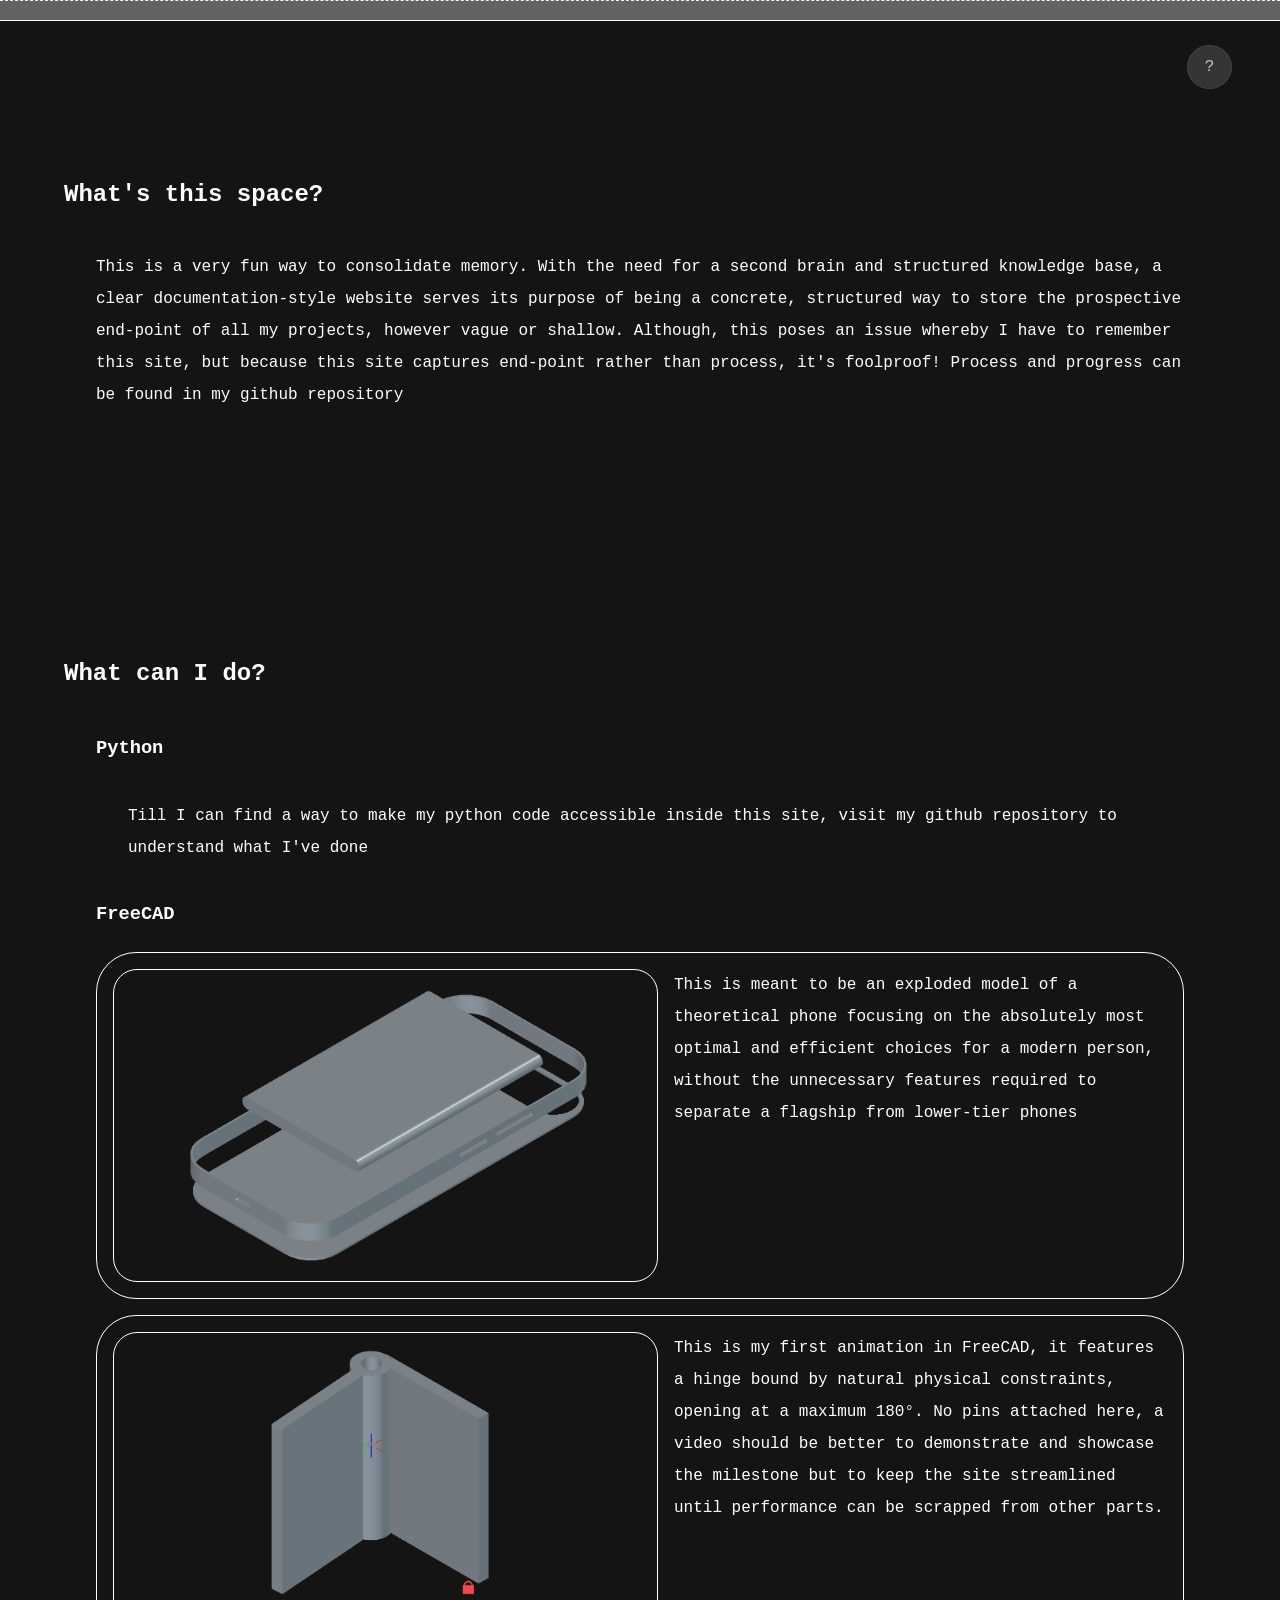
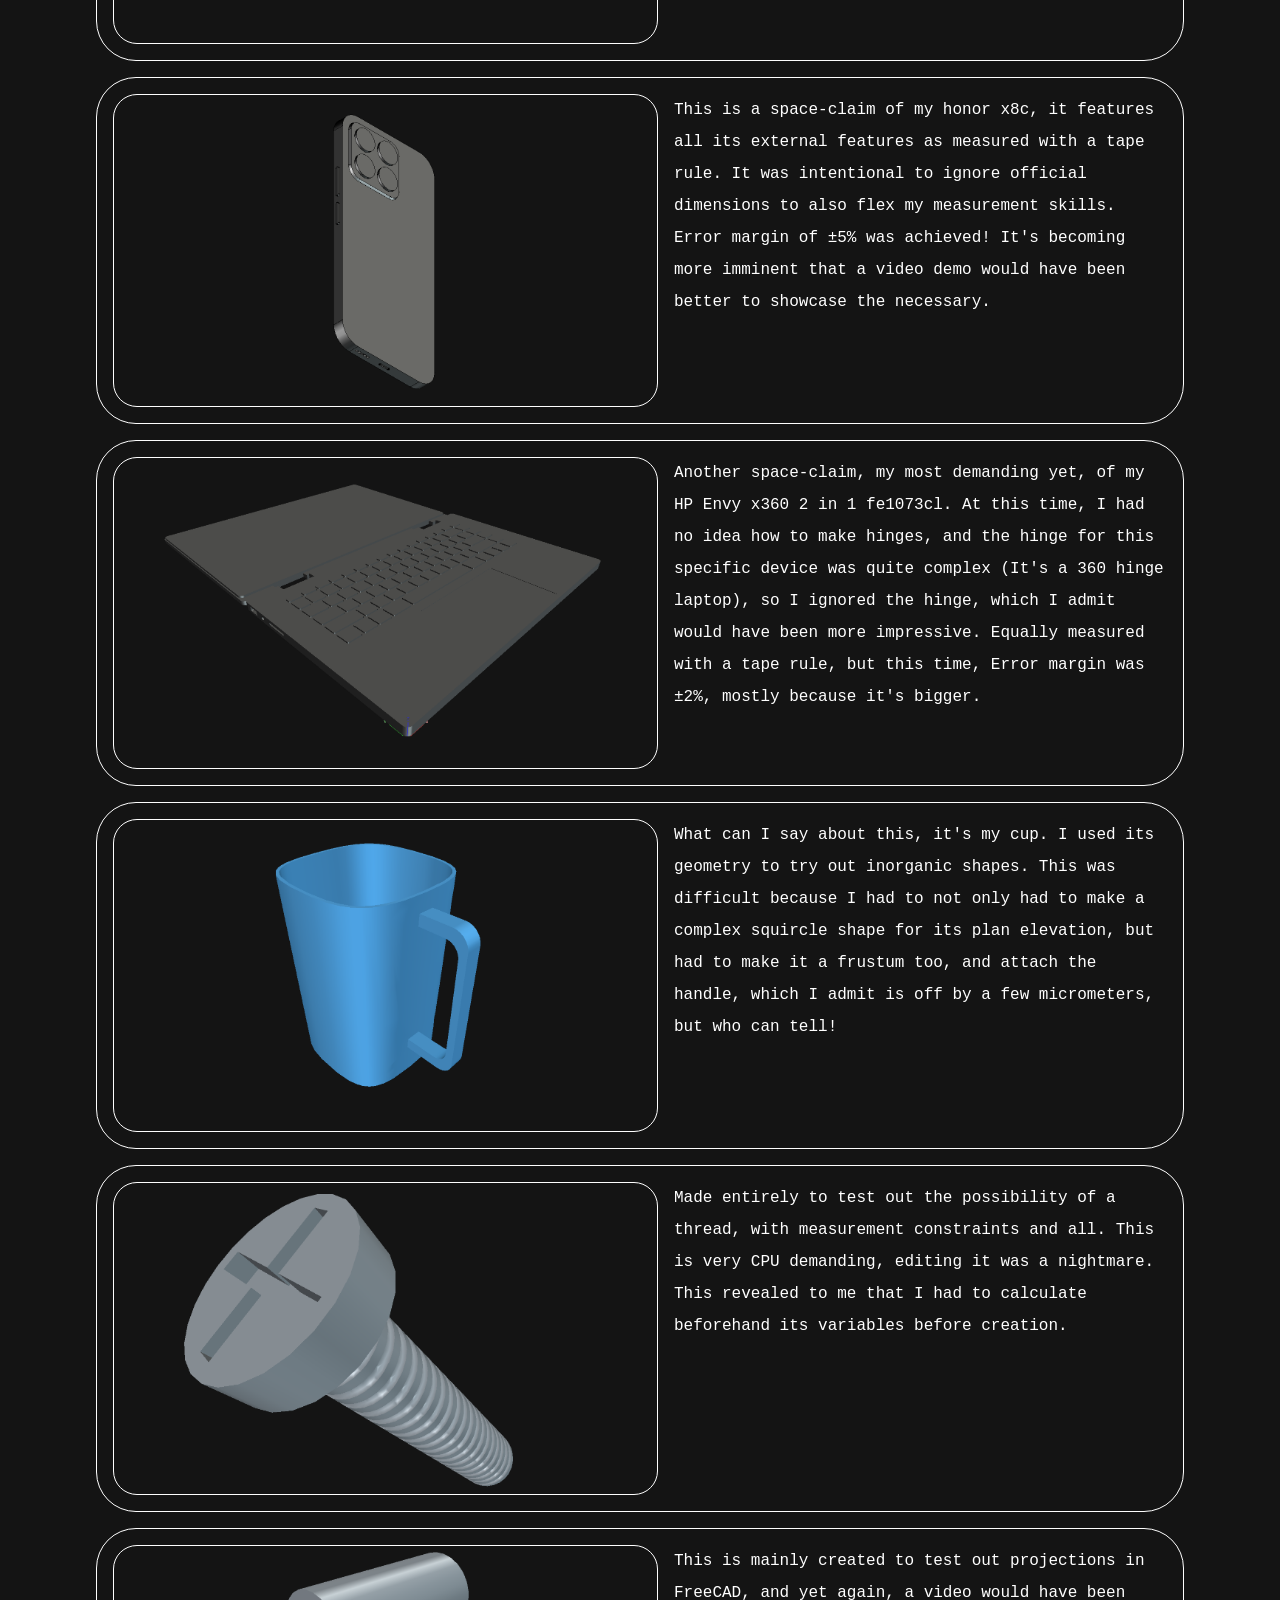
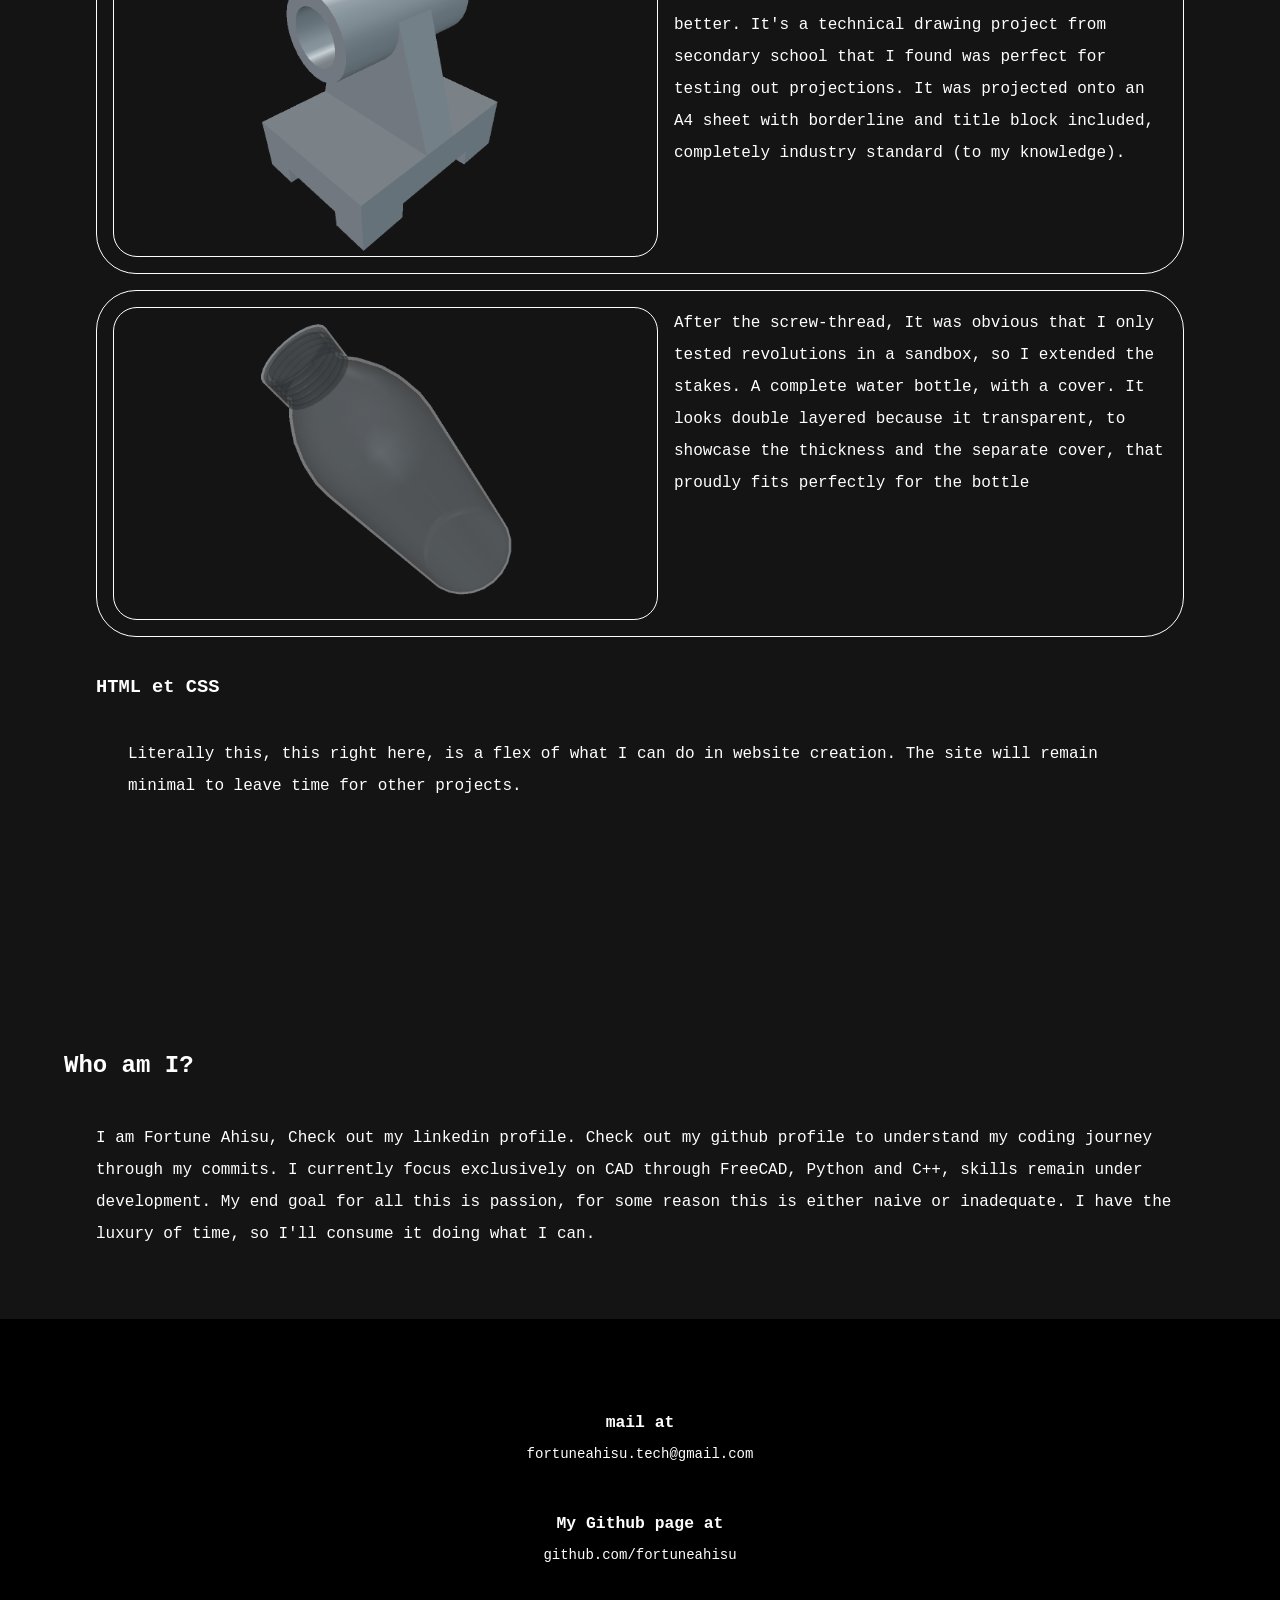
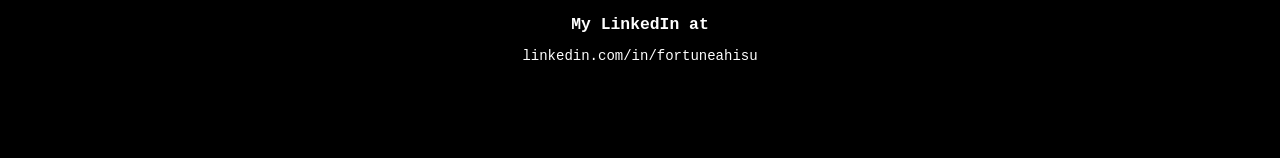
<file: index.html>
<!doctype html>
<html lang="en">

<head>
    <meta charset="UTF-8" />
    <meta name="viewport" content="width=device-width, initial-scale=1.0" />
    <title>Fortune Ahisu's dev space</title>
    <link rel="icon" type="image/png" href="images/gta_sa_entree.png" />
    <link rel="stylesheet" href="style.css" />
    <meta name="google-site-verification" content="fknblt3s11RON_cZ00d1R0crUzgrtQs26Bm3uGLIojQ" />
    <meta name="description"
        content="Personal portfolio and knowledge base of Fortune Ahisu, showcasing Python, C/C++, and FreeCAD engineering projects." />
    <link rel="canonical" href="https://fortuneahisu.github.io/" />
</head>

<body>
    <h1 id="header" tabindex="0">FORTUNE AHISU'S DEV SPACE</h1>
    <nav class="navigate" aria-label="Main navigation">
        <span aria-hidden="true">?</span>
        <ul class="navigateitems">
            <li><a href="#aboutwork">What's this space?</a></li>
            <li><a href="#workbreadth">What can I do?</a></li>
            <li><a href="#aboutme">Who am I?</a></li>
        </ul>
    </nav>
    <div id="aboutwork">
        <h2>What's this space?</h2>
        <p>This is a very fun way to consolidate memory. With the need for a second brain and structured knowledge base,
            a clear
            documentation-style website serves its purpose of being a concrete, structured way to store the prospective
            end-point of all my projects, however vague or shallow. Although, this poses an issue whereby I have to
            remember this site, but because this site captures end-point rather than process, it's foolproof! Process
            and progress can be found in my <a href="https://github.com/fortuneahisu/py-cad">github repository</a></p>
    </div>

    <div id="workbreadth">
        <h2>What can I do?</h2>
        <div class="skillpoint">
            <h3>Python</h3>
            <p>Till I can find a way to make my python code accessible inside this site, visit <a
                    href="https://github.com/fortuneahisu/py-cad">my github repository</a> to understand what I've done
            </p>
        </div>
        <div class="skillpoint">
            <h3>FreeCAD</h3>
            <div class="cadimages">
                <div class="cadproject">
                    <div class="cadimage">
                        <a href="images/exploded_sarai_g3.png" rel="noopener noreferrer"><img
                                src="images/exploded_sarai_g3.png" alt="an exploded theoretical phone" /></a>
                    </div>
                    <div class="caddescribe">
                        <p>This is meant to be an exploded model of a theoretical phone focusing on the absolutely most
                            optimal and efficient choices for a modern person, without the unnecessary features required
                            to
                            separate a flagship from lower-tier phones
                        </p>
                    </div>
                </div>
                <div class="cadproject">
                    <div class="cadimage">
                        <a href="images/hinge_mech.png" rel="noopener noreferrer"><img src="images/hinge_mech.png"
                                alt="a generic door hinge mechanism" /></a>
                    </div>
                    <div class="caddescribe">
                        <p>This is my first animation in FreeCAD, it features a hinge bound by natural physical
                            constraints, opening at a maximum 180°. No pins attached here, a video should be better to
                            demonstrate and showcase the milestone but to keep the site streamlined until performance
                            can be scrapped from other parts.
                        </p>
                    </div>
                </div>
                <div class="cadproject">
                    <div class="cadimage">
                        <a href="images/honor_x8c.png" rel="noopener noreferrer"><img src="images/honor_x8c.png"
                                alt="a space-claim of a honor x8c" /></a>
                    </div>
                    <div class="caddescribe">
                        <p>This is a space-claim of my honor x8c, it features all its external features as measured with
                            a tape rule. It was intentional to ignore official dimensions to also flex my measurement
                            skills. Error margin of ±5% was achieved! It's becoming more imminent that a video demo
                            would
                            have been better to showcase the necessary.
                        </p>
                    </div>
                </div>
                <div class="cadproject">
                    <div class="cadimage">
                        <a href="images/hp_envy.png" rel="noopener noreferrer"><img src="images/hp_envy.png"
                                alt="a space-claim of the HP Envy x360 2 in 1 fe1073cl" /></a>
                    </div>
                    <div class="caddescribe">
                        <p>Another space-claim, my most demanding yet, of my HP Envy x360 2 in 1 fe1073cl. At this time,
                            I had no idea how to make hinges, and the hinge for this specific device was quite complex
                            (It's a 360 hinge laptop), so I ignored the hinge, which I admit would have been more
                            impressive. Equally measured with a tape rule, but this time, Error margin was ±2%, mostly
                            because it's bigger.
                        </p>
                    </div>
                </div>
                <div class="cadproject">
                    <div class="cadimage">
                        <a href="images/my_blue_cup.png" rel="noopener noreferrer"><img src="images/my_blue_cup.png"
                                alt="3D CAD model of my blue cup" /></a>
                    </div>
                    <div class="caddescribe">
                        <p>What can I say about this, it's my cup. I used its geometry to try out inorganic shapes. This
                            was difficult because I had to not only had to make a complex squircle shape for its plan
                            elevation, but had to make it a frustum too, and attach the handle, which I admit is off by
                            a few micrometers, but who can tell!
                        </p>
                    </div>
                </div>
                <div class="cadproject">
                    <div class="cadimage">
                        <a href="images/screw_thread.png" rel="noopener noreferrer"><img src="images/screw_thread.png"
                                alt="screw thread" /></a>
                    </div>
                    <div class="caddescribe">
                        <p>Made entirely to test out the possibility of a thread, with measurement constraints and all.
                            This is very CPU demanding, editing it was a nightmare. This revealed to me that I had to
                            calculate beforehand its variables before creation.
                        </p>
                    </div>
                </div>
                <div class="cadproject">
                    <div class="cadimage">
                        <a href="images/generic_projection.png" rel="noopener noreferrer"><img
                                src="images/generic_projection.png" alt="generic cavalier isometric projection" /></a>
                    </div>
                    <div class="caddescribe">
                        <p>This is mainly created to test out projections in FreeCAD, and yet again, a video would have
                            been better. It's a technical drawing project from secondary school that I found was perfect
                            for testing out projections. It was projected onto an A4 sheet with borderline and title
                            block included, completely industry standard (to my knowledge).
                        </p>
                    </div>
                </div>
                <div class="cadproject">
                    <div class="cadimage">
                        <a href="images/water_bottle.png" rel="noopener noreferrer"><img src="images/water_bottle.png"
                                alt="water bottle" /></a>
                    </div>
                    <div class="caddescribe">
                        <p>After the screw-thread, It was obvious that I only tested revolutions in a sandbox, so I
                            extended the stakes. A complete water bottle, with a cover. It looks double layered because
                            it transparent, to showcase the thickness and the separate cover, that proudly fits
                            perfectly for the bottle
                        </p>
                    </div>
                </div>
            </div>
        </div>
        <div class="skillpoint">
            <h3>HTML et CSS</h3>
            <p>Literally this, this right here, is a flex of what I can do in website creation. The site will remain
                minimal to leave time for other projects.</p>
        </div>
    </div>
    <div id="aboutme">
        <h2>Who am I?</h2>
        <p>I am Fortune Ahisu, Check out my <a href="https://www.linkedin.com/in/fortuneahisu" target="_blank"
                rel="noopener noreferrer">linkedin profile</a>. Check out my <a href="https://github.com/fortuneahisu"
                target="_blank" rel="noopener noreferrer">github profile</a> to understand my coding journey through my
            commits. I currently focus exclusively on CAD through FreeCAD, Python and C++, skills remain under
            development.
            My end goal for all this is passion, for some reason this is either naive or inadequate. I have the luxury
            of time, so I'll consume it doing what I can.
        </p>
    </div>
    <footer>
        <div>
            <h3>mail at </h3><a href="mailto:fortuneahisu.tech@gmail.com" target="_blank"
                rel="noopener noreferrer">fortuneahisu.tech@gmail.com</a>
        </div>
        <div>
            <h3>My Github page at </h3><a href="https://github.com/fortuneahisu" target="_blank"
                rel="noopener noreferrer">github.com/fortuneahisu</a>
        </div>
        <div>
            <h3>My LinkedIn at </h3><a href="https://www.linkedin.com/in/fortuneahisu" target="_blank"
                rel="noopener noreferrer">linkedin.com/in/fortuneahisu</a>
        </div>
    </footer>
</body>

</html>
</file>
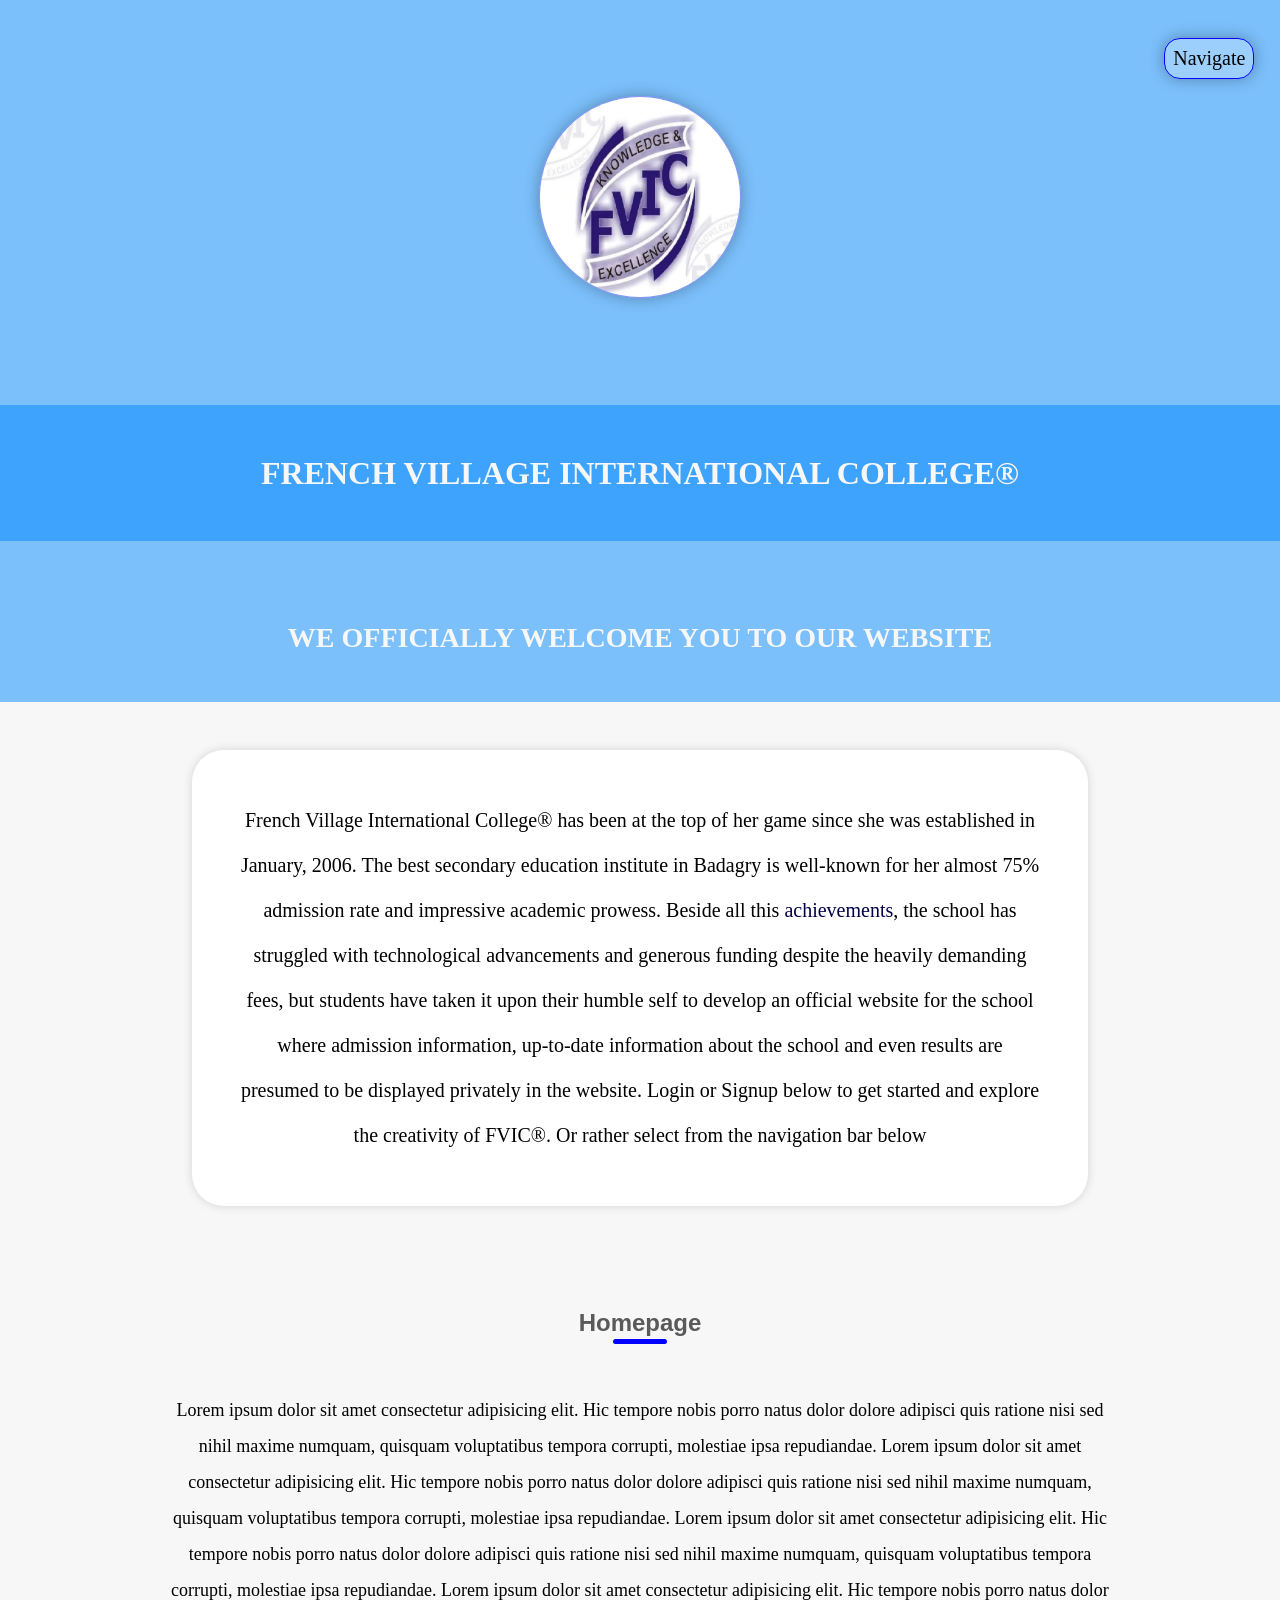
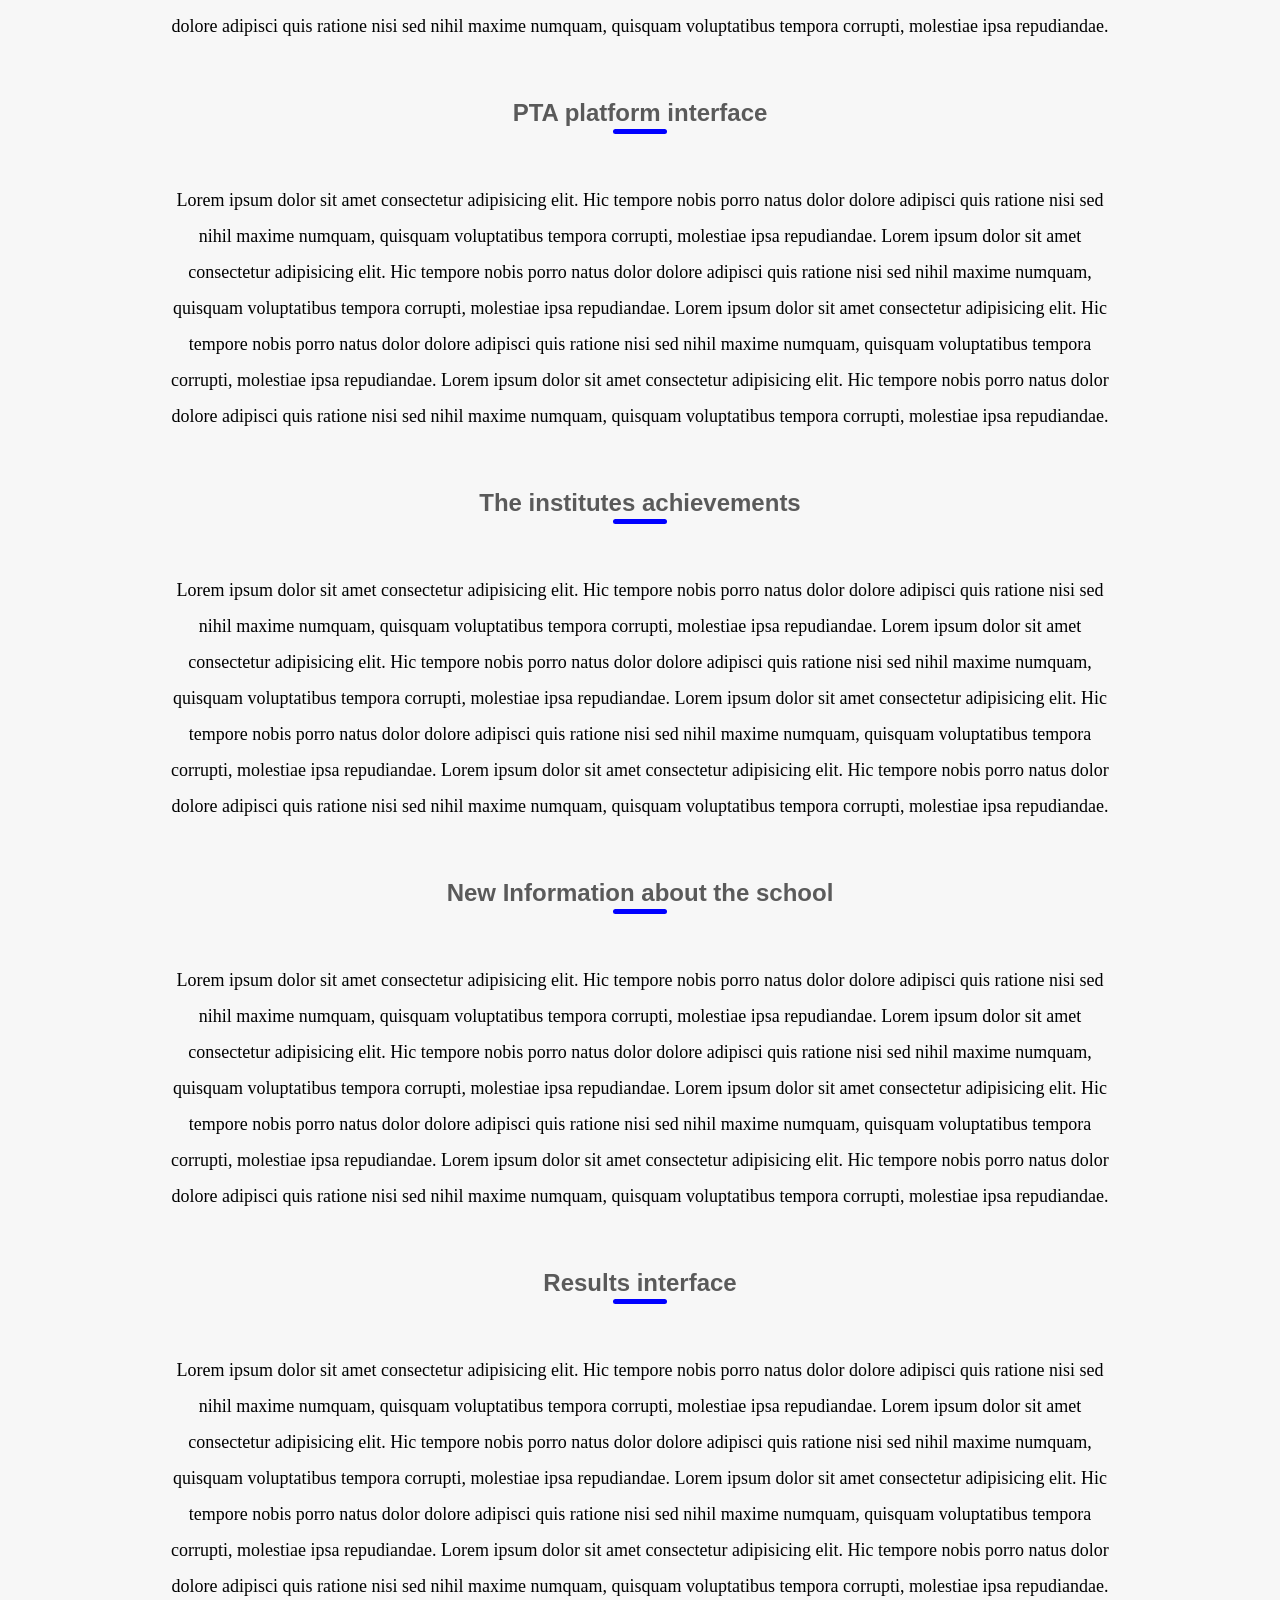
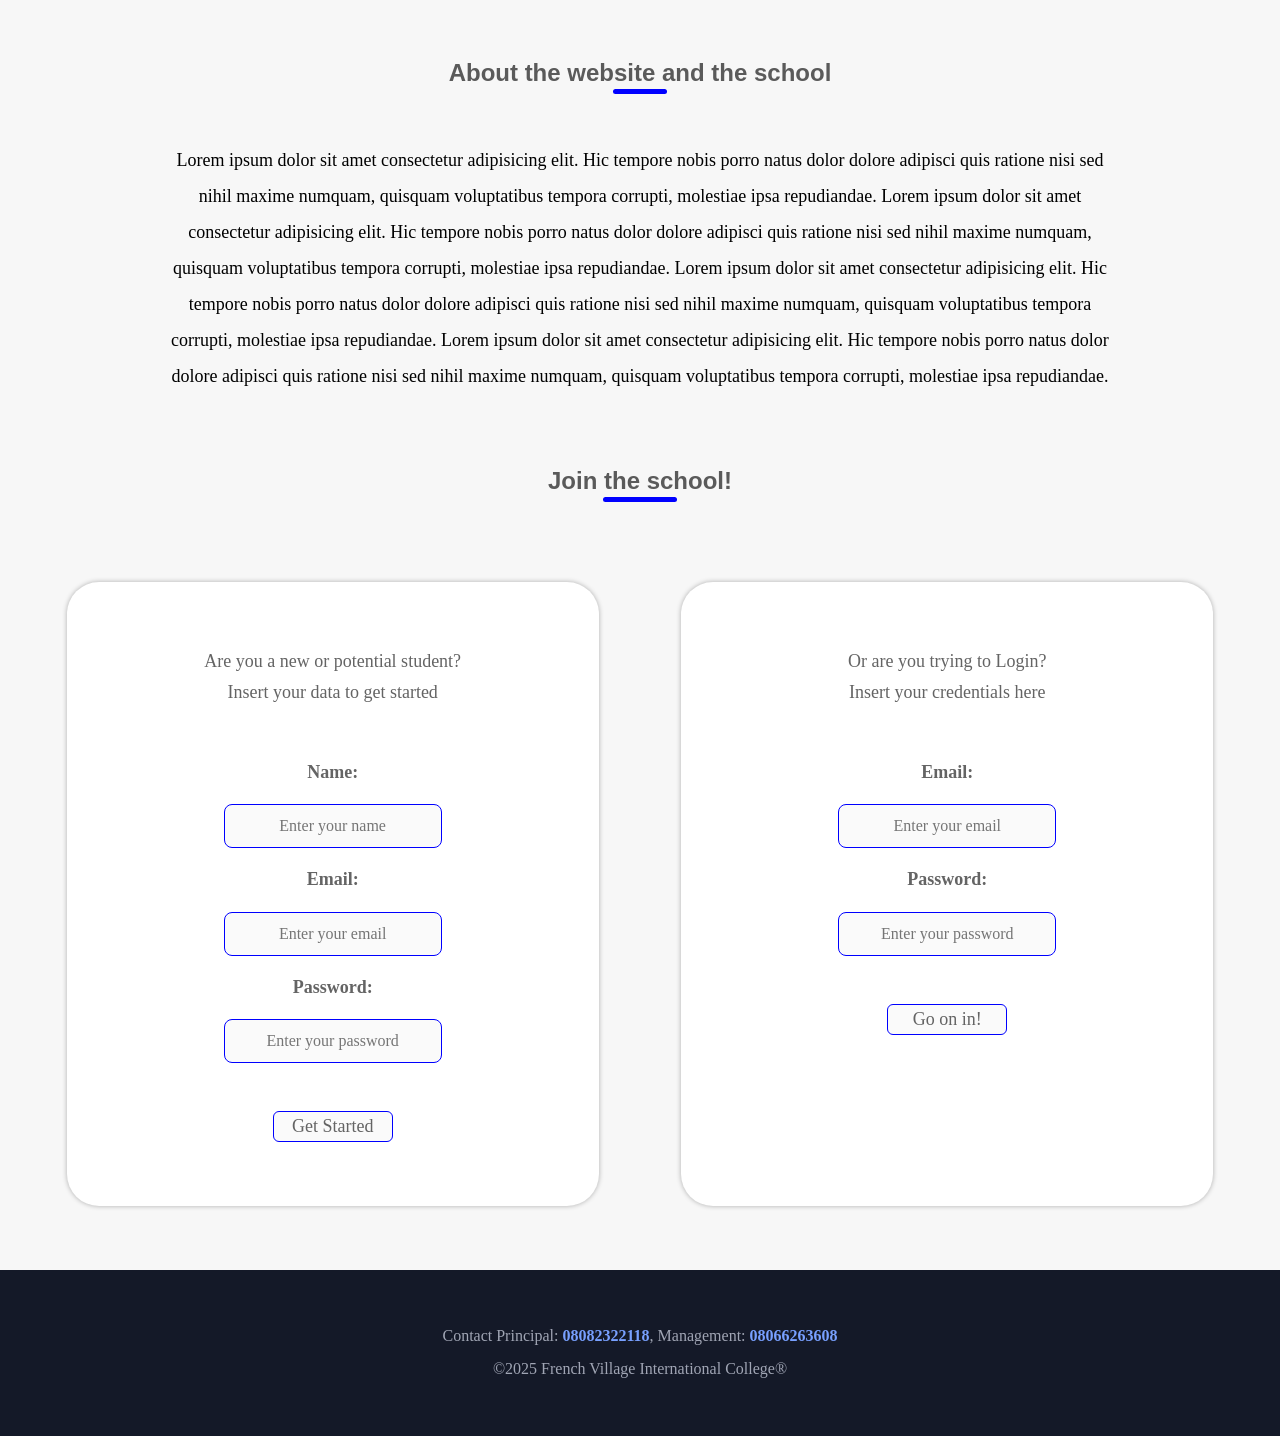
<file: HTML_CSS_JS/Ackerman series/fvic_prototype.html>
<!doctype html>
<html lang="en">
    <head>
        <link rel="stylesheet" href="fvic_prototype.css" />
        <meta charset="UTF-8" />
        <link
            rel="icon"
            type="icon"
            href="Ackerman 001.png"
        />
        <meta name="viewport" content="width=device-width, initial-scale=1.0" />
        <script src="fvic_prototype.js" defer></script>
        <title>French Village International College®</title>
    </head>
    <!--I use JetBrains Mono and Lilex font and I love the ligatures-->
    <body>
        <header>
            <div id="nav-wrap">
                <a
                    href="Ackerman 001.png"
                >
                    <img
                        alt="French Village International College Icon"
                        src="Ackerman 001.png"
                /></a>
            </div>
            <div class="welcome">
                <h1 id="heading">FRENCH VILLAGE INTERNATIONAL COLLEGE®</h1>
                <h2>WE OFFICIALLY WELCOME YOU TO OUR WEBSITE</h2>
            </div>
            <nav class="nav-class">
                <p id="nav-button">Navigate</p>
                <div id="nav-dropdown">
                    <a href="#Home" id="Go to Homepage">Go to Homepage</a>
                    <a href="#PTA" id="Enter PTA platform interface"
                        >Enter PTA platform interface</a
                    >
                    <a href="#Achievements" id="The institutes achievements"
                        >The institutes achievements</a
                    >
                    <a
                        href="#New-Information"
                        id="New Information about the school"
                        >New Information about the school</a
                    >
                    <a href="#Results" id="Results of each exam"
                        >Results of each exam</a
                    >
                    <a href="#About" id="About the website and the school"
                        >About the website and the school</a
                    >
                    <a href="#Join" id="Join the school">Join the school</a>
                </div>
            </nav>
        </header>
        <p id="preemptive">
            French Village International College® has been at the top of her
            game since she was established in January, 2006. The best secondary
            education institute in Badagry is well-known for her almost 75%
            admission rate and impressive academic prowess. Beside all this
            <a href="#Achievements">achievements</a>, the school has struggled
            with technological advancements and generous funding despite the
            heavily demanding fees, but students have taken it upon their humble
            self to develop an official website for the school where admission
            information, up-to-date information about the school and even
            results are presumed to be displayed privately in the website. Login
            or Signup below to get started and explore the creativity of FVIC®.
            Or rather select from the navigation bar below
        </p>
        <main class="main-content">
            <section>
                <h3 id="Home">Homepage</h3>
                <p>
                    Lorem ipsum dolor sit amet consectetur adipisicing elit. Hic
                    tempore nobis porro natus dolor dolore adipisci quis ratione
                    nisi sed nihil maxime numquam, quisquam voluptatibus tempora
                    corrupti, molestiae ipsa repudiandae. Lorem ipsum dolor sit
                    amet consectetur adipisicing elit. Hic tempore nobis porro
                    natus dolor dolore adipisci quis ratione nisi sed nihil
                    maxime numquam, quisquam voluptatibus tempora corrupti,
                    molestiae ipsa repudiandae. Lorem ipsum dolor sit amet
                    consectetur adipisicing elit. Hic tempore nobis porro natus
                    dolor dolore adipisci quis ratione nisi sed nihil maxime
                    numquam, quisquam voluptatibus tempora corrupti, molestiae
                    ipsa repudiandae. Lorem ipsum dolor sit amet consectetur
                    adipisicing elit. Hic tempore nobis porro natus dolor dolore
                    adipisci quis ratione nisi sed nihil maxime numquam,
                    quisquam voluptatibus tempora corrupti, molestiae ipsa
                    repudiandae.
                </p>
            </section>
            <section>
                <h3 id="PTA">PTA platform interface</h3>
                <p>
                    Lorem ipsum dolor sit amet consectetur adipisicing elit. Hic
                    tempore nobis porro natus dolor dolore adipisci quis ratione
                    nisi sed nihil maxime numquam, quisquam voluptatibus tempora
                    corrupti, molestiae ipsa repudiandae. Lorem ipsum dolor sit
                    amet consectetur adipisicing elit. Hic tempore nobis porro
                    natus dolor dolore adipisci quis ratione nisi sed nihil
                    maxime numquam, quisquam voluptatibus tempora corrupti,
                    molestiae ipsa repudiandae. Lorem ipsum dolor sit amet
                    consectetur adipisicing elit. Hic tempore nobis porro natus
                    dolor dolore adipisci quis ratione nisi sed nihil maxime
                    numquam, quisquam voluptatibus tempora corrupti, molestiae
                    ipsa repudiandae. Lorem ipsum dolor sit amet consectetur
                    adipisicing elit. Hic tempore nobis porro natus dolor dolore
                    adipisci quis ratione nisi sed nihil maxime numquam,
                    quisquam voluptatibus tempora corrupti, molestiae ipsa
                    repudiandae.
                </p>
            </section>
            <section>
                <h3 id="Achievements">The institutes achievements</h3>
                <p>
                    Lorem ipsum dolor sit amet consectetur adipisicing elit. Hic
                    tempore nobis porro natus dolor dolore adipisci quis ratione
                    nisi sed nihil maxime numquam, quisquam voluptatibus tempora
                    corrupti, molestiae ipsa repudiandae. Lorem ipsum dolor sit
                    amet consectetur adipisicing elit. Hic tempore nobis porro
                    natus dolor dolore adipisci quis ratione nisi sed nihil
                    maxime numquam, quisquam voluptatibus tempora corrupti,
                    molestiae ipsa repudiandae. Lorem ipsum dolor sit amet
                    consectetur adipisicing elit. Hic tempore nobis porro natus
                    dolor dolore adipisci quis ratione nisi sed nihil maxime
                    numquam, quisquam voluptatibus tempora corrupti, molestiae
                    ipsa repudiandae. Lorem ipsum dolor sit amet consectetur
                    adipisicing elit. Hic tempore nobis porro natus dolor dolore
                    adipisci quis ratione nisi sed nihil maxime numquam,
                    quisquam voluptatibus tempora corrupti, molestiae ipsa
                    repudiandae.
                </p>
            </section>
            <section>
                <h3 id="New-Information">New Information about the school</h3>
                <p>
                    Lorem ipsum dolor sit amet consectetur adipisicing elit. Hic
                    tempore nobis porro natus dolor dolore adipisci quis ratione
                    nisi sed nihil maxime numquam, quisquam voluptatibus tempora
                    corrupti, molestiae ipsa repudiandae. Lorem ipsum dolor sit
                    amet consectetur adipisicing elit. Hic tempore nobis porro
                    natus dolor dolore adipisci quis ratione nisi sed nihil
                    maxime numquam, quisquam voluptatibus tempora corrupti,
                    molestiae ipsa repudiandae. Lorem ipsum dolor sit amet
                    consectetur adipisicing elit. Hic tempore nobis porro natus
                    dolor dolore adipisci quis ratione nisi sed nihil maxime
                    numquam, quisquam voluptatibus tempora corrupti, molestiae
                    ipsa repudiandae. Lorem ipsum dolor sit amet consectetur
                    adipisicing elit. Hic tempore nobis porro natus dolor dolore
                    adipisci quis ratione nisi sed nihil maxime numquam,
                    quisquam voluptatibus tempora corrupti, molestiae ipsa
                    repudiandae.
                </p>
            </section>
            <section>
                <h3 id="Results">Results interface</h3>
                <p>
                    Lorem ipsum dolor sit amet consectetur adipisicing elit. Hic
                    tempore nobis porro natus dolor dolore adipisci quis ratione
                    nisi sed nihil maxime numquam, quisquam voluptatibus tempora
                    corrupti, molestiae ipsa repudiandae. Lorem ipsum dolor sit
                    amet consectetur adipisicing elit. Hic tempore nobis porro
                    natus dolor dolore adipisci quis ratione nisi sed nihil
                    maxime numquam, quisquam voluptatibus tempora corrupti,
                    molestiae ipsa repudiandae. Lorem ipsum dolor sit amet
                    consectetur adipisicing elit. Hic tempore nobis porro natus
                    dolor dolore adipisci quis ratione nisi sed nihil maxime
                    numquam, quisquam voluptatibus tempora corrupti, molestiae
                    ipsa repudiandae. Lorem ipsum dolor sit amet consectetur
                    adipisicing elit. Hic tempore nobis porro natus dolor dolore
                    adipisci quis ratione nisi sed nihil maxime numquam,
                    quisquam voluptatibus tempora corrupti, molestiae ipsa
                    repudiandae.
                </p>
            </section>
            <section>
                <h3 id="About">About the website and the school</h3>
                <p>
                    Lorem ipsum dolor sit amet consectetur adipisicing elit. Hic
                    tempore nobis porro natus dolor dolore adipisci quis ratione
                    nisi sed nihil maxime numquam, quisquam voluptatibus tempora
                    corrupti, molestiae ipsa repudiandae. Lorem ipsum dolor sit
                    amet consectetur adipisicing elit. Hic tempore nobis porro
                    natus dolor dolore adipisci quis ratione nisi sed nihil
                    maxime numquam, quisquam voluptatibus tempora corrupti,
                    molestiae ipsa repudiandae. Lorem ipsum dolor sit amet
                    consectetur adipisicing elit. Hic tempore nobis porro natus
                    dolor dolore adipisci quis ratione nisi sed nihil maxime
                    numquam, quisquam voluptatibus tempora corrupti, molestiae
                    ipsa repudiandae. Lorem ipsum dolor sit amet consectetur
                    adipisicing elit. Hic tempore nobis porro natus dolor dolore
                    adipisci quis ratione nisi sed nihil maxime numquam,
                    quisquam voluptatibus tempora corrupti, molestiae ipsa
                    repudiandae.
                </p>
            </section>
        </main>
        <h3 id="Join">Join the school!</h3>
        <div class="form-class">
            <form action="#" method="post" class="form">
                <p class="signup">
                    Are you a new or potential student?<br />
                    Insert your data to get started
                </p>
                <label for="signup-name" class="label">Name: </label>
                <input
                    type="text"
                    id="signup-name"
                    name="user-name-signup"
                    class="Signup"
                    placeholder="Enter your name"
                    required
                />
                <label for="signup-email" class="label">Email: </label>
                <input
                    type="email"
                    id="signup-email"
                    name="user-email-signup"
                    class="Signup"
                    placeholder="Enter your email"
                    required
                />
                <label for="signup-password" class="label">Password: </label>
                <input
                    type="password"
                    id="signup-password"
                    name="user-password-signup"
                    class="Signup"
                    placeholder="Enter your password"
                    required
                />
                <input
                    type="submit"
                    id="signup-button"
                    value="Get Started"
                    class="Signup"
                />
            </form>
            <form
                action="#"
                method="post"
                class="form"
                enctype="multipart/form-data"
            >
                <p class="login">
                    Or are you trying to Login?<br />
                    Insert your credentials here
                </p>
                <label for="login-email" class="label">Email: </label>
                <input
                    type="email"
                    id="login-email"
                    name="user-email-signin"
                    class="Signin"
                    placeholder="Enter your email"
                    required
                />
                <label for="login-password" class="label">Password: </label>
                <input
                    type="password"
                    id="login-password"
                    name="user-password-signin"
                    class="Signin"
                    placeholder="Enter your password"
                    required
                />
                <input
                    type="submit"
                    id="login-button"
                    value="Go on in!"
                    class="Signin"
                />
            </form>
        </div>
    </body>
    <footer id="footer" class="footer">
        <p>
            Contact Principal: <a href="tel:08082322118">08082322118</a>,
            Management:
            <a href="tel:08066263608">08066263608</a>
        </p>
        <p>&copy;2025 French Village International College®</p>
    </footer>
</html>
</file>
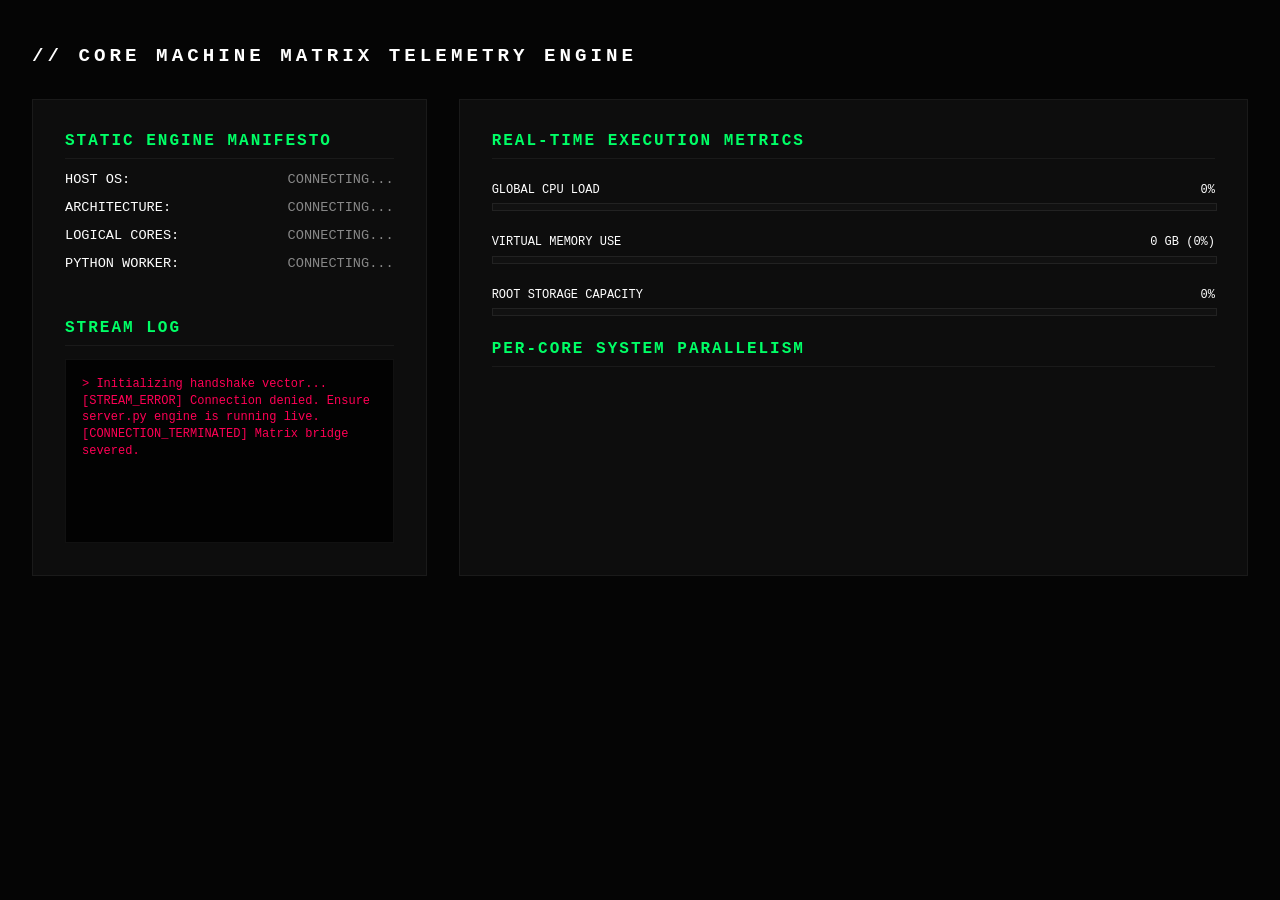
<file: HTML_CSS_JS/Rekindle series/redefinition.html>
<!DOCTYPE html>
<html lang="en">
<head>
    <meta charset="UTF-8">
    <meta name="viewport" content="width=device-width, initial-scale=1.0">
    <title>PYTHON // JAVASCRIPT REAL-TIME MATRIX</title>
    <style>
        :root {
            --bg-black: #050505;
            --surface-gray: #0d0d0d;
            --border-neon: #00ff66;
            --border-dim: #1a1a1a;
            --text-white: #ffffff;
            --text-dim: #555555;
            --font-mono: 'Courier New', Courier, monospace;
        }

        body {
            background-color: var(--bg-black);
            color: var(--text-white);
            font-family: var(--font-mono);
            margin: 0;
            padding: 2rem;
            overflow-x: hidden;
        }

        /* Architectural Grid Layout */
        .dashboard_grid {
            display: grid;
            grid-template-columns: 1fr 2fr;
            gap: 2rem;
            max-width: 1400px;
            margin: 0 auto;
        }

        @media (max-width: 900px) {
            .dashboard_grid { grid-template-columns: 1fr; }
        }

        .panel {
            background-color: var(--surface-gray);
            border: 1px solid var(--border-dim);
            padding: 2rem;
            position: relative;
            transition: border-color 0.3s ease;
        }

        .panel.active-stream {
            border-color: #00ff6633;
        }

        h2 {
            font-size: 1rem;
            margin-top: 0;
            letter-spacing: 2px;
            color: var(--border-neon);
            border-bottom: 1px solid var(--border-dim);
            padding-bottom: 0.5rem;
        }

        .meta_line {
            font-size: 0.85rem;
            margin: 0.8rem 0;
            display: flex;
            justify-content: space-between;
        }

        .meta_value { color: #888; }

        /* Dynamic Progress Bar Containers */
        .meter_container {
            margin: 1.5rem 0;
        }

        .meter_label {
            font-size: 0.75rem;
            margin-bottom: 0.4rem;
            display: flex;
            justify-content: space-between;
        }

        .bar_frame {
            width: 100%;
            height: 6px;
            background-color: #111;
            border: 1px solid #222;
            overflow: hidden;
        }

        .bar_fill {
            height: 100%;
            width: 0%;
            background-color: var(--border-neon);
            transition: width 0.1s linear;
        }

        /* CPU Core Array Visualization Matrix */
        .core_matrix {
            display: grid;
            grid-template-columns: repeat(auto-fill, minmax(60px, 1fr));
            gap: 0.5rem;
            margin-top: 1rem;
        }

        .core_box {
            background-color: #111;
            border: 1px solid var(--border-dim);
            padding: 0.5rem;
            text-align: center;
            font-size: 0.7rem;
            color: var(--text-dim);
            transition: background 0.1s ease, color 0.1s ease;
        }

        /* Real-Time Log Output Window */
        #log_terminal {
            height: 150px;
            background-color: #020202;
            border: 1px solid #111;
            padding: 1rem;
            font-size: 0.75rem;
            color: #666;
            overflow-y: auto;
            white-space: pre-wrap;
            line-height: 1.4;
        }
    </style>
</head>
<body>

    <h1 style="font-size: 1.2rem; margin-bottom: 2rem; letter-spacing: 4px;">// CORE MACHINE MATRIX TELEMETRY ENGINE</h1>

    <div class="dashboard_grid">
        
        <div class="panel" id="static-panel">
            <h2>STATIC ENGINE MANIFESTO</h2>
            <div class="meta_line"><span>HOST OS:</span><span class="meta_value" id="meta-os">CONNECTING...</span></div>
            <div class="meta_line"><span>ARCHITECTURE:</span><span class="meta_value" id="meta-arch">CONNECTING...</span></div>
            <div class="meta_line"><span>LOGICAL CORES:</span><span class="meta_value" id="meta-cores">CONNECTING...</span></div>
            <div class="meta_line"><span>PYTHON WORKER:</span><span class="meta_value" id="meta-py">CONNECTING...</span></div>
            
            <h2 style="margin-top: 3rem;">STREAM LOG</h2>
            <div id="log_terminal">> Initializing handshake vector...</div>
        </div>

        <div class="panel" id="dynamic-panel">
            <h2>REAL-TIME EXECUTION METRICS</h2>
            
            <div class="meter_container">
                <div class="meter_label"><span>GLOBAL CPU LOAD</span><span id="txt-cpu">0%</span></div>
                <div class="bar_frame"><div class="bar_fill" id="bar-cpu"></div></div>
            </div>

            <div class="meter_container">
                <div class="meter_label"><span>VIRTUAL MEMORY USE</span><span id="txt-mem">0 GB (0%)</span></div>
                <div class="bar_frame"><div class="bar_fill" id="bar-mem" style="background-color: #00e1ff;"></div></div>
            </div>

            <div class="meter_container">
                <div class="meter_label"><span>ROOT STORAGE CAPACITY</span><span id="txt-disk">0%</span></div>
                <div class="bar_frame"><div class="bar_fill" id="bar-disk" style="background-color: #ff0055;"></div></div>
            </div>

            <h2>PER-CORE SYSTEM PARALLELISM</h2>
            <div class="core_matrix" id="core-grid"></div>
        </div>

    </div>

    <script>
        document.addEventListener('DOMContentLoaded', () => {
            const logWindow = document.getElementById('log_terminal');
            
            // Connect native browser JavaScript right to the custom running Python server instance
            const ws = new WebSocket('ws://localhost:8765');

            ws.onopen = () => {
                document.getElementById('static-panel').classList.add('active-stream');
                document.getElementById('dynamic-panel').classList.add('active-stream');
                logWindow.innerHTML += `\n[HANDSHAKE_SUCCESS] Channel established with telemetry daemon.`;
            };

            ws.onmessage = (event) => {
                // Parse serialized byte packets streamed directly from Python runtime
                const data = JSON.parse(event.data);
                
                // 1. Map Structural Static Metadata Object Elements
                document.getElementById('meta-os').innerText = data.static_meta.os;
                document.getElementById('meta-arch').innerText = data.static_meta.arch;
                document.getElementById('meta-cores').innerText = data.static_meta.cores;
                document.getElementById('meta-py').innerText = data.static_meta.python_version;

                // 2. Map Dynamic Graph Bar Transformations Globally
                document.getElementById('txt-cpu').innerText = `${data.metrics.cpu_global_load}%`;
                document.getElementById('bar-cpu').style.width = `${data.metrics.cpu_global_load}%`;

                document.getElementById('txt-mem').innerText = `${data.metrics.memory_used_gb} GB (${data.metrics.memory_percent}%)`;
                document.getElementById('bar-mem').style.width = `${data.metrics.memory_percent}%`;

                document.getElementById('txt-disk').innerText = `${data.metrics.disk_percent}%`;
                document.getElementById('bar-disk').style.width = `${data.metrics.disk_percent}%`;

                // 3. Render and Scale Core-Specific Distribution Grid Arrays Dynamically
                const coreGrid = document.getElementById('core-grid');
                coreGrid.innerHTML = ''; // Efficient layout repaint clean
                
                data.metrics.cpu_core_loads.forEach((load, index) => {
                    const box = document.createElement('div');
                    box.className = 'core_box';
                    box.innerText = `C${index}\n${Math.round(load)}%`;
                    
                    // High-load color alerts driven by raw metrics computation
                    if(load > 70) {
                        box.style.background = '#ff005522';
                        box.style.borderColor = '#ff0055';
                        box.style.color = '#ff0055';
                    } else if(load > 15) {
                        box.style.background = '#00ff6611';
                        box.style.borderColor = '#00ff6644';
                        box.style.color = '#00ff66';
                    }
                    coreGrid.appendChild(box);
                });

                // Append continuous packet logging matrix trackers
                logWindow.innerText += `\nINBOUND_PACKET // TS: ${data.timestamp.toFixed(2)} // CPU: ${data.metrics.cpu_global_load}%`;
                logWindow.scrollTop = logWindow.scrollHeight; // Auto-scrolls console
            };

            ws.onerror = (err) => {
                logWindow.innerHTML += `\n[STREAM_ERROR] Connection denied. Ensure server.py engine is running live.`;
                logWindow.style.color = '#ff0055';
            };

            ws.onclose = () => {
                logWindow.innerHTML += `\n[CONNECTION_TERMINATED] Matrix bridge severed.`;
            };
        });
    </script>
</body>
</html>
</file>
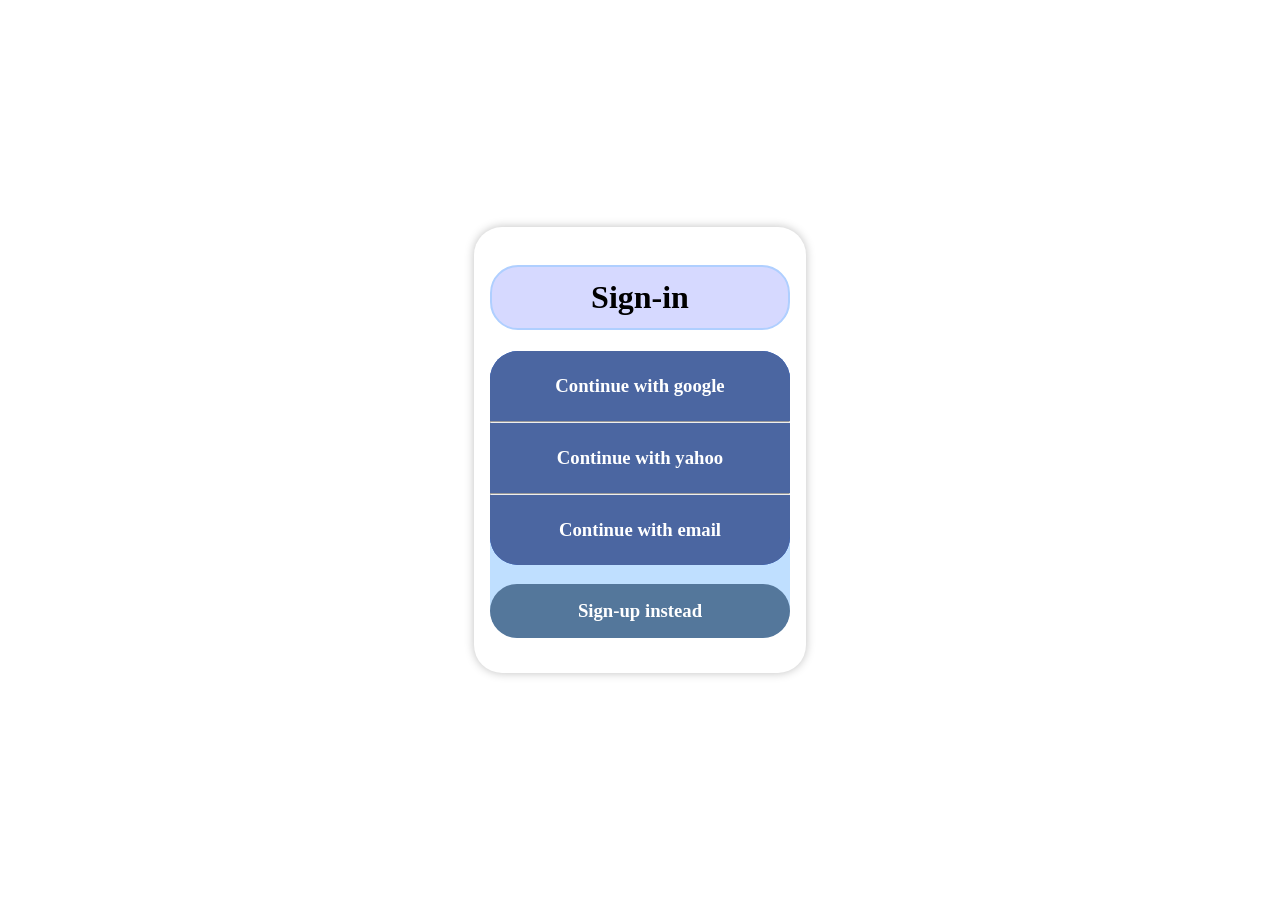
<file: HTML_CSS_JS/Rekindle series/space-claim_sign-up.html>
<!--Rekindle2-->
<!doctype html>
<html lang="en">
    <head>
        <meta charset="utf-8" />
        <meta content="width=device-width, initial-scale=1" name="viewport" />
        <link rel="stylesheet" href="space-claim_sign-up.css" />
        <title>Sign-in|Windows</title>
    </head>
    <body>
        <div class="main">
            <div class="content">
                <h1>Sign-in</h1>
                <div class="log-options">
                    <div class="signin-options">
                        <h3 id="first-option">Continue with google</h3>
                        <hr />
                        <h3>Continue with yahoo</h3>
                        <hr />
                        <h3 id="last-option">Continue with email</h3>
                    </div>
                    <h3 id="signup-options">Sign-up instead</h3>
                </div>
            </div>
        </div>
    </body>
</html>
</file>
<file: style.css>
html {
    scroll-behavior: smooth;
}

body {
    font-family: Lilex, monospace;
    margin: 0px;
    font-size: 1rem;
    min-height: 100vh;
    display: flex;
    color: white;
    flex-direction: column;
    line-height: 2;
    background-color: rgba(20, 20, 20);
    justify-content: space-between;
}

p {
    border-width: 0px 0px 0px 2px;
    border-color: black;
    margin: 2rem;
    text-align: left;
}

a {
    text-decoration: none;
    color: white;
    font-weight: 500;
    transition: 0.25s ease-in-out;
}

#header {
    font-size: 22.5px;
    z-index: 1000;
    text-align: center;
    background-color: rgba(230, 230, 230, 0.375);
    border-radius: 0px;
    border: 0px solid black;
    border-bottom: 1px solid white;
    position: fixed;
    width: 100%;
    top: -65px;
    margin: 0px;
    padding: 20px 0px 20px 0px;
    transition: 0.3s ease-in-out;
}

#header:hover,
#header:focus-visible {
    top: 0px;
}

#aboutwork {
    border-color: rgb(50, 50, 50);
    border-top: 1px dashed;
    padding: 150px 5% 37.5px 5%;
}

.navigate {
    position: fixed;
    right: 3.75%;
    top: 5%;
    color: white;
    opacity: 0.75;
    text-align: center;
    padding: 5px;
    border-radius: 22.5px;
    border: 1px solid rgb(85, 85, 85);
    background-color: rgb(65, 65, 65);
}

.navigateitems {
    list-style: none;
    padding: 0px;
    margin: 0px;
    overflow: hidden;
    width: 33px;
    max-height: 0px;
    transition:
        max-height 0.3s ease-in-out,
        opacity 0.3s ease-in-out,
        width 0.3s ease-in-out;
}

.navigate:hover .navigateitems {
    max-height: 400px;
    width: 200px;
}

.navigate:focus-within .navigateitems {
    max-height: 400px;
    width: 200px;
}

.navigateitems li {
    list-style: none;
    background: rgb(15, 15, 15);
    border-radius: 15px;
    color: white;
    transition: 0.25s;
    text-align: left;
    border: 1px solid rgb(55, 55, 55);
    padding: 0px;
    margin: 5px 0px 0px 0px;
    text-wrap-mode: nowrap;
}

.navigateitems a {
    display: block;
    color: white;
    text-decoration: none;
    padding: 3.75px;
}

.navigateitems li:hover {
    transform: translateY(-2.5px);
    background: rgb(30, 30, 30);
}

#workbreadth {
    padding: 150px 5% 37.5px 5%;
}

.skillpoint {
    margin: 2rem;
}

.cadimages {
    display: flex;
    flex-direction: column;
    flex-wrap: wrap;
    gap: 1rem;
}

.cadimages img {
    border: 1px solid rgb(254, 254, 254);
    border-radius: 1.5rem;
    float: left;
    margin: 1rem;
    width: 50%;
}

.cadproject {
    border-radius: 2.5rem;
    border: 1px solid rgb(254, 254, 254);
    gap: 1rem;
}


.caddescribe p {
    margin: 1rem;
}

#aboutme {
    padding: 150px 5% 37.5px 5%;
}

footer {
    background-color: black;
    padding: 3rem;
    text-align: center;
    font-size: 0.875rem;
}

footer div {
    margin: 2.5rem;
}

footer h3 {
    margin: 0px;
}
</file>
<file: HTML_CSS_JS/Ackerman series/fvic_prototype.css>
::selection {
    background-color: rgb(94, 0, 138);
    color: rgb(164, 229, 255);
}
html {
    scroll-behavior: smooth;
}
body {
    font-family: "Bahnschrift light", serif;
    font-size: 1.125rem;
    line-height: 1.75;
    margin: 0;
    background: rgb(247, 247, 247);
}

#heading {
    font-size: 2rem;
    text-align: center;
    font-weight: bolder;
    display: block;
    margin: 0rem;
    color:rgb(247, 247, 247);
    align-items: center;
    align-content: center;
    padding: 2.5rem;
    transition: 0.3s ease-in-out;
    background:rgb(0, 136, 255, 0.5);
}

#nav-wrap {
    display: flex;
    justify-content: space-between;
    flex-direction: column;
    align-items: center;
    padding: 5rem;
    margin-bottom: 2rem;
    background:rgb(0, 136, 255, 0.5);
    margin: 0px;
}
.welcome {
    background:rgb(0, 136, 255, 0.5);
    animation: none;
    margin: 0px;
    text-align: justify;
}
#nav-wrap img {
    border-radius: 50%;
    margin: 1rem;
    height: 200px;
    width: 200px;
    border: 1px solid rgb(144, 144, 247);
    box-shadow: 0 0 15px 0 rgba(0, 0, 0, 0.3);
    object-fit: cover;
    transform-origin: top center;
    transition:
        border-radius 0.5s ease-in-out,
        transform 0.3s ease-in-out;
}

#nav-wrap img:hover {
    border-radius: 0px;
    transform: scale(1.125);
}

.nav-class {
    display: flex;
    justify-content: space-between;
    align-items: center;
    padding: 1rem;
    position: fixed;
    font-size: 1rem;
    margin: 0;
}

.nav-class a {
    color: black;
    text-decoration: none;
    margin: 0.5rem;
    padding: 0.25rem 0.5rem;
    text-align: center;
    align-items: center;
    align-content: center;
    border-radius: 2rem;
    transition: 0.1s ease-in-out;
}

#nav-dropdown {
    display: none;
    transition: 0.75s ease-in-out;
}
.nav-class:hover #nav-dropdown {
    display: flex;
    font-size: 100%;
    opacity: 1;
    flex-direction: column;
    border: 1px solid blue;
    position: fixed;
    top: 4.75rem;
    right: 1rem;
    border-radius: 1.75rem;
    background-color: rgba(255, 255, 255, 0.625);
    box-shadow: 0 0 15px 0 rgba(0, 0, 0, 0.3);
}

#nav-button {
    border: 1px solid blue;
    position: fixed;
    right: 2%;
    top: 2%;
    padding: 0.125rem 0.5rem;
    text-align: center;
    font-size: 1.25rem;
    border-radius: 1rem;
    background-color: rgba(255, 255, 255, 0.25);
    box-shadow: 0 0 15px 0 rgba(0, 0, 0, 0.3);
    transition: 0.2s ease-in-out;
}

.nav-class #nav-button:hover {
    border: 1px solid rgb(0, 0, 160);
    background-color: rgba(168, 168, 255, 0.75);
}

.nav-class a:hover {
    color: aliceblue;
    background-color: rgb(61, 61, 255, 0.75);
    transform: translateX(0.375rem);
}

h2 {
    text-align: center;
    padding: 2.5rem;
    margin: 2rem 0;
    font-size: 1.75rem;
    color: rgb(247, 247, 247);
}

h3::after {
    content: "";
    position: absolute;
    left: 50%;
    bottom: 0;
    text-align: center;
    transform: translateX(-50%);
    width: 6.25%;
    height: 5px;
    background-color: blue;
    border-radius: 2rem;
}

#preemptive {
    font-size: 1.25rem;
    margin: 3rem auto;
    padding: 3rem;
    width: 62.5%;
    text-align: center;
    border-radius: 2rem;
    line-height: 2.25;
    box-shadow: 0 0 10px rgb(211, 211, 211);
    background-color: rgb(255, 255, 255);
}

#preemptive a {
    color: rgb(0, 0, 70);
    text-decoration: none;
}

#preemptive a:hover {
    color: blue;
    text-decoration: underline;
}

.main-content {
    margin: 2.5rem auto;
    text-align: center;
    width: 75%;
    align-items: center;
    align-content: center;
    justify-content: center;
}

h3 {
    text-align: center;
    font-family: sans-serif;
    font-size: 1.5rem;
    position: relative;
    margin: 3rem;
    color: rgb(90, 90, 90);
}

section p {
    line-height: 2;
}

.form-class {
    display: flex;
    align-content: center;
    flex-wrap: wrap;
    flex-direction: row;
    margin: 2rem auto;
    border-radius: 2rem;
    justify-content: space-evenly;
}

.form-class p {
    text-align: center;
    margin: 1rem auto;
    padding: 2rem 0;
    color: rgb(100, 100, 100);
}

.form {
    background: rgb(255, 255, 255);
    border-radius: 2rem;
    margin: 2rem 1rem;
    min-width: 250px;
    flex: 1;
    padding: 1rem;
    max-width: 500px;
    box-shadow: 0 0 5px 0 rgba(0, 0, 0, 0.3);
}

.label {
    display: block;
    margin: 0.5rem auto;
    text-align: center;
    font-weight: bolder;
    color: rgb(100, 100, 100);
}

.Signin,
.Signup {
    display: block;
    text-align: center;
    align-items: center;
    padding: 0.75rem;
    margin: 1rem auto;
    color: rgb(100, 100, 100);
    font-size: 1rem;
    font-family: inherit;
    background: rgb(250, 250, 250);
    border-radius: 0.5rem;
    border: 1px solid blue;
    transition: 0.1s ease-in-out;
}

.Signin:focus,
.Signup:focus {
    outline: none;
    border: 1px solid rgb(50, 50, 255);
}

#login-button,
#signup-button {
    width: 7.5rem;
    text-align: center;
    padding: 0.25rem;
    font-size: 1.125rem;
    font-family:
        Bahnschrift light,
        serif;
    border-radius: 0.375rem;
    margin: 3rem auto;
    align-items: center;
    align-content: center;
    border: 1px solid blue;
    transition: 0.1s ease-in-out;
}

#login-button:hover,
#signup-button:hover {
    background: rgb(110, 110, 255);
    color: white;
    border: 1px solid transparent;
    cursor: pointer;
}

#login-button:disabled,
#signup-button:disabled {
    background-color: #ccc;
    cursor: not-allowed;
}

footer {
    padding: 1rem;
    background: rgb(30, 0, 199);
    color: rgb(225, 223, 255);
    font-size: 1rem;
    text-align: center;
}

.footer a {
    color: skyblue;
}

footer {
    padding: 3rem 1.5rem;
    background: rgb(20, 25, 40);
    color: rgb(160, 165, 180);
    font-size: 1rem;
    text-align: center;
    line-height: 1.8;
}

footer p {
    margin: 0.25rem 0;
}

.footer a {
    color: rgb(120, 160, 255);
    text-decoration: none;
    font-weight: 600;
}

.footer a:hover {
    text-decoration: underline;
}
</file>
<file: HTML_CSS_JS/Rekindle series/space-claim_sign-up.css>
body {
    font-family: Asap;
    margin: 0px;
    font-weight: lighter;
    background-image: url("file:///C:/Users/mercy/OneDrive/Documents/momentum%20backdrop.png");
}
.main {
    height: 100vh;
    width: 100%;
    display: flex;
    flex-direction: column;
    align-items: center;
    text-align: center;
    justify-content: space-around;
}
.content {
    -webkit-backdrop-filter: blur(10px);
    backdrop-filter: blur(10px);
    border-radius: 1.75rem;
    width: 300px;
    padding: 1rem;
    box-shadow: 0 0 10px 0 rgba(0, 0, 0, 0.25);
}

h1 {
    text-align: center;
    color: rgb(0, 0, 0);
    border: 2px double rgb(175, 207, 255);
    background: rgba(174, 180, 255, 0.5);
    border-radius: 1.75rem;
    align-content: center;
    display: block;
    padding: 0.75rem 2.5rem;
}

.signin-options {
    display: flex;
    flex-direction: column;
    text-align: center;
    border-radius: 1.75rem;
    background: rgb(40, 90, 200);
}

.signin-options h3 {
    padding: 1.5rem 1rem;
    transition: 0.3s ease-in-out;
    margin: 0px;
    text-align: center;
    color: white;
    background: rgb(75, 102, 161);
}

.signin-options h3:hover {
    background: rgb(0, 23, 90);
    color: rgb(255, 255, 255);
}

.log-options {
    border-radius: 1.75rem;
    background: rgba(0, 128, 255, 0.25);
}

#signup-options {
    text-align: center;
    color: white;
    padding: 1rem 0px;
    transition: 0.3s ease-in-out;
    background: rgb(84, 119, 155);
    border-radius: 2.5rem;
}

#signup-options:hover {
    background: rgb(0, 23, 90);
}

hr {
    height: 0.1px;
    margin: 0px;
    color: rgb(255, 255, 255);
}

#first-option {
    border-bottom-left-radius: 0px;
    border-bottom-right-radius: 0px;
    border-top-left-radius: 1.75rem;
    border-top-right-radius: 1.75rem;
}

#last-option {
    border-top-left-radius: 0px;
    border-top-right-radius: 0px;
    border-bottom-left-radius: 1.75rem;
    border-bottom-right-radius: 1.75rem;
}
</file>
